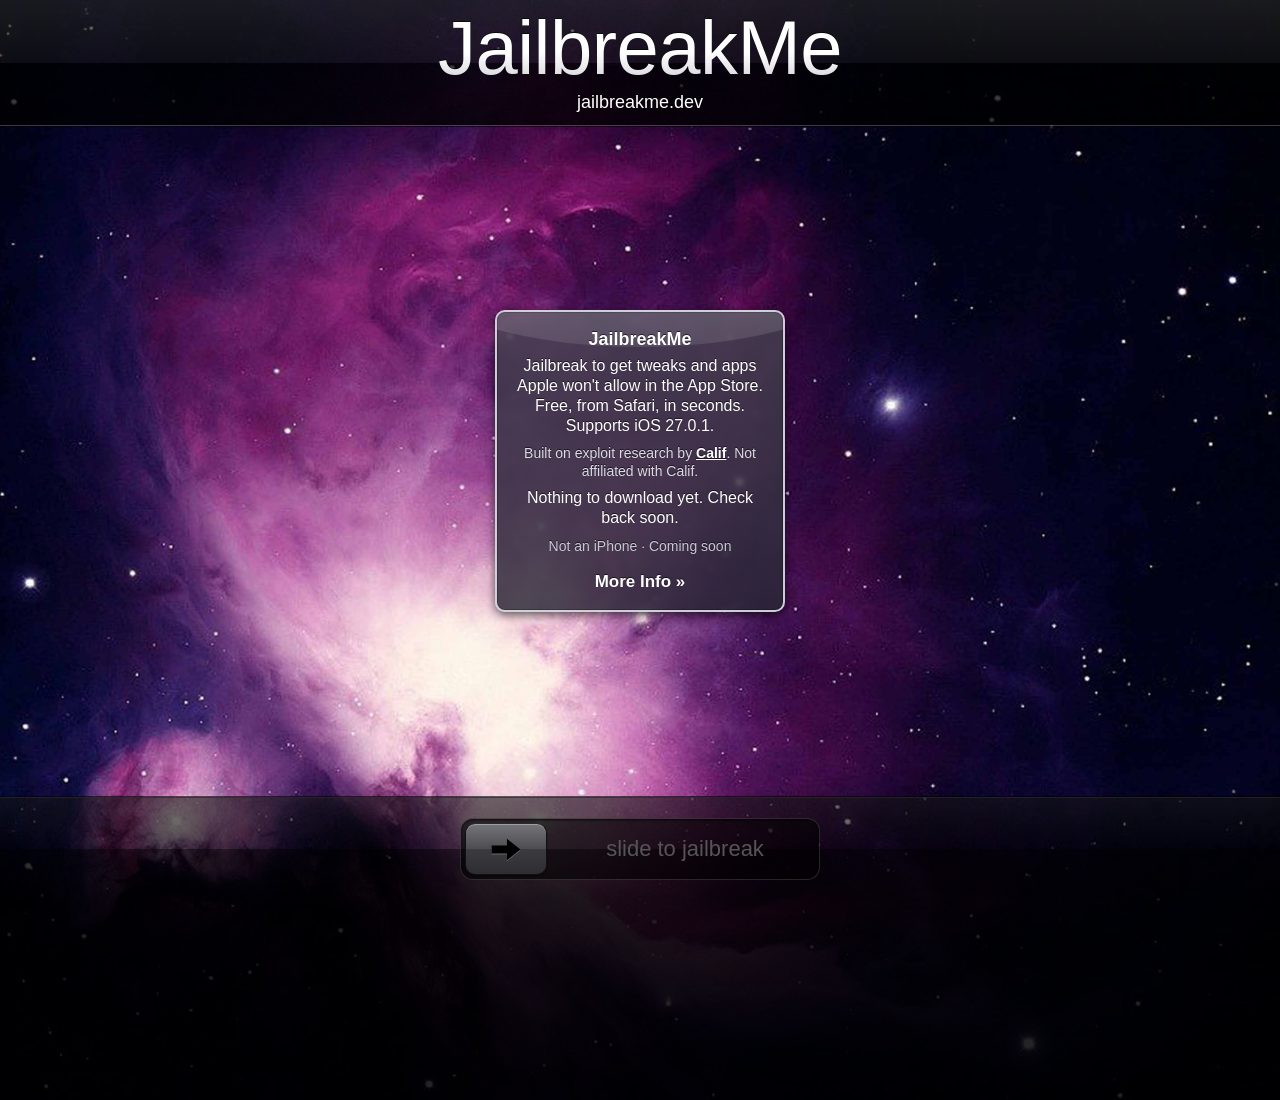
<file: index.html>
<!doctype html>
<html lang="en">
<head>
<meta charset="utf-8">
<meta name="viewport" content="width=device-width, initial-scale=1, maximum-scale=1, user-scalable=no, viewport-fit=cover">
<meta name="theme-color" content="#000">
<title>JailbreakMe</title>
<meta name="description" content="An unofficial, one-slide Safari jailbreak for iOS 27.0.1, built on Calif's exploit research. Coming soon.">
<meta property="og:type" content="website">
<meta property="og:site_name" content="JailbreakMe">
<meta property="og:title" content="JailbreakMe">
<meta property="og:description" content="An unofficial, one-slide Safari jailbreak for iOS 27.0.1, built on Calif's exploit research. Coming soon.">
<meta property="og:url" content="https://jailbreakme.dev/">
<meta property="og:image" content="https://jailbreakme.dev/og.jpg">
<meta property="og:image:width" content="2400">
<meta property="og:image:height" content="1260">
<meta property="og:image:alt" content="JailbreakMe on an iPhone 4S: the purple nebula lock screen with slide to jailbreak, beside Coming soon for iOS 27.0.1.">
<meta name="twitter:card" content="summary_large_image">
<link rel="canonical" href="https://jailbreakme.dev/">
<link rel="icon" href="favicon.png">
<link rel="apple-touch-icon" href="apple-touch-icon.png">
<link rel="manifest" href="manifest.json">
<meta name="apple-mobile-web-app-capable" content="yes">
<!-- Opaque black, as in Cydian: under a translucent one iOS 26 blurs the top of the page in the Home Screen app. -->
<meta name="apple-mobile-web-app-status-bar-style" content="black">
<meta name="apple-mobile-web-app-title" content="JailbreakMe">
<link rel="stylesheet" href="style.css">
<script>addEventListener("gesturestart", e => e.preventDefault()); addEventListener("pagereveal", e => e.viewTransition?.types.add("pop")); // which way the page slides (style.css)</script>
<script type="module" src="app.js"></script>
</head>
<body class="lock">
<header class="lock-top">
  <h1 class="clock">JailbreakMe</h1>
  <p class="date">jailbreakme.dev</p>
</header>

<main class="lock-mid">
  <div class="alert" id="alert" role="dialog" aria-labelledby="alert-title">
    <div id="info">
      <h2 id="alert-title">JailbreakMe</h2>
      <p>Jailbreak to get tweaks and apps Apple won't allow in the App Store. Free, from Safari, in seconds. Supports iOS 27.0.1.</p>
      <p class="credit">Built on exploit research by <a href="https://calif.io">Calif</a>. Not affiliated with Calif.</p>
      <p id="note">Nothing to download yet. Check back soon.</p>
      <p class="device"><span id="device">…</span> · <span id="status">Coming soon</span></p>
      <a class="more" href="info.html">More Info »</a>
    </div>
    <div id="notyet" hidden>
      <h2>Not yet!</h2>
      <p>Calif hasn't released the exploit. Follow @calif_io for news, or get a notification here the moment it drops.</p>
      <ol class="steps" id="howto" hidden>
        <li>Tap <b class="nw"><svg class="ic" viewBox="0 0 24 24" aria-hidden="true"><path d="M8 9H6.5A1.5 1.5 0 0 0 5 10.5v9A1.5 1.5 0 0 0 6.5 21h11a1.5 1.5 0 0 0 1.5-1.5v-9A1.5 1.5 0 0 0 17.5 9H16M12 3v12M8 7l4-4 4 4"/></svg> Share</b></li>
        <li>Tap <b class="nw"><svg class="ic" viewBox="0 0 24 24" aria-hidden="true"><rect x="4" y="4" width="16" height="16" rx="4"/><path d="M12 8v8M8 12h8"/></svg> Add to Home Screen</b></li>
        <li>Open JailbreakMe from your Home Screen, slide, and tap Notify Me</li>
      </ol>
      <p class="device" id="push-msg" hidden></p>
      <a class="alert-btn" href="https://x.com/calif_io">Follow @calif_io</a>
      <button class="alert-btn" id="notify" type="button">Notify Me</button>
      <button class="alert-btn cancel" id="close" type="button">Close</button>
    </div>
  </div>
</main>

<footer class="lock-bottom">
  <div class="slider-track">
    <span class="slider-label" id="slider-label">slide to jailbreak</span>
    <div class="slider-knob" id="knob" role="slider" aria-label="Slide to jailbreak" aria-valuemin="0" aria-valuemax="100" aria-valuenow="0" tabindex="0">
      <svg viewBox="0 0 40 30"><path d="M4 10.5h17V3l15 12-15 12v-7.5H4z"/></svg>
    </div>
  </div>
</footer>
</body>
</html>
</file>
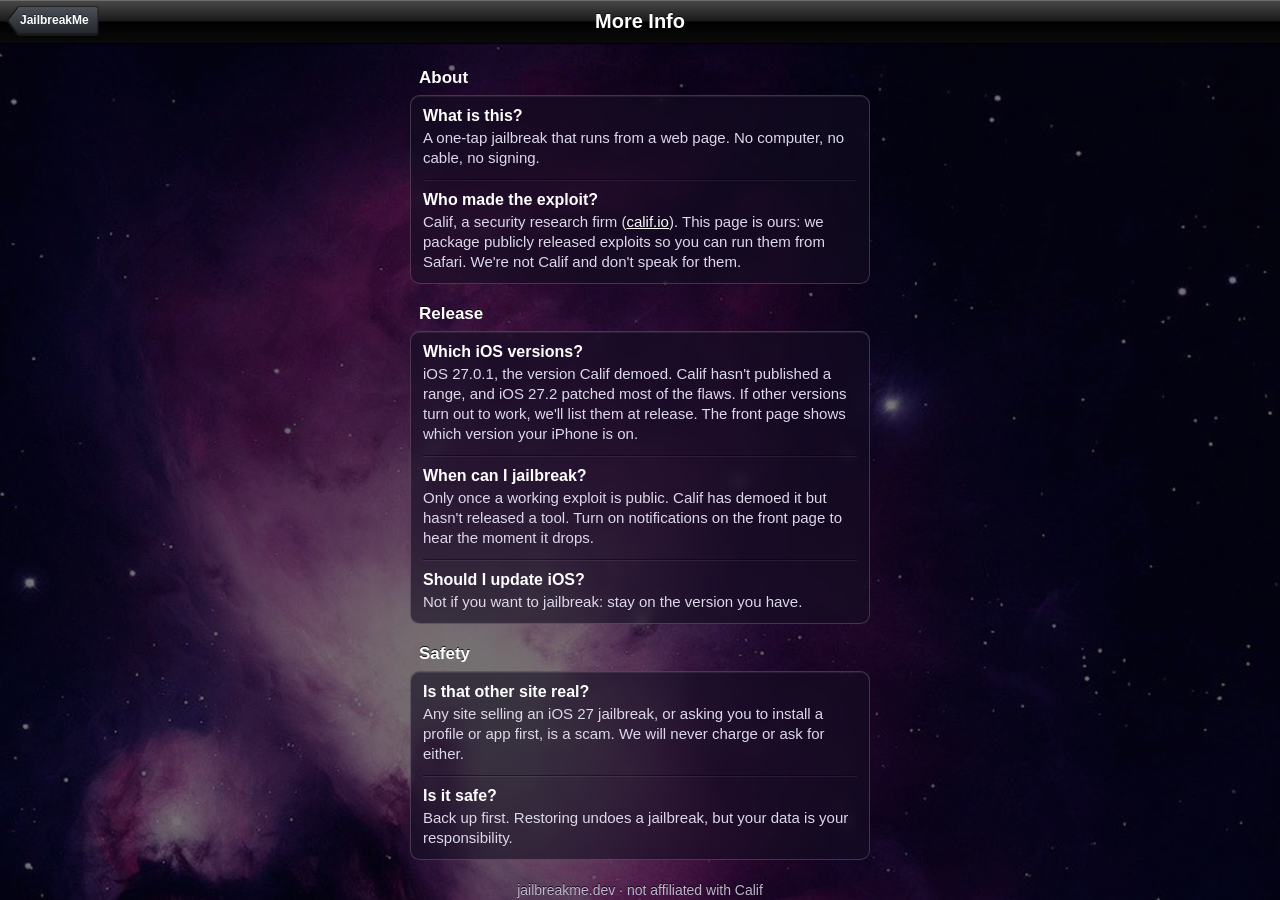
<file: info.html>
<!doctype html>
<html lang="en">
<head>
<meta charset="utf-8">
<meta name="viewport" content="width=device-width, initial-scale=1, maximum-scale=1, user-scalable=no, viewport-fit=cover">
<meta name="theme-color" content="#000">
<title>More Info · JailbreakMe</title>
<meta name="description" content="An unofficial, one-slide Safari jailbreak for iOS 27.0.1, built on Calif's exploit research. Coming soon.">
<meta property="og:type" content="website">
<meta property="og:site_name" content="JailbreakMe">
<meta property="og:title" content="More Info · JailbreakMe">
<meta property="og:description" content="An unofficial, one-slide Safari jailbreak for iOS 27.0.1, built on Calif's exploit research. Coming soon.">
<meta property="og:url" content="https://jailbreakme.dev/info.html">
<meta property="og:image" content="https://jailbreakme.dev/og.jpg">
<meta property="og:image:width" content="2400">
<meta property="og:image:height" content="1260">
<meta property="og:image:alt" content="JailbreakMe on an iPhone 4S: the purple nebula lock screen with slide to jailbreak, beside Coming soon for iOS 27.0.1.">
<meta name="twitter:card" content="summary_large_image">
<link rel="canonical" href="https://jailbreakme.dev/info.html">
<link rel="icon" href="favicon.png">
<link rel="apple-touch-icon" href="apple-touch-icon.png">
<link rel="manifest" href="manifest.json">
<meta name="apple-mobile-web-app-capable" content="yes">
<!-- Opaque black, as in Cydian: under a translucent one iOS 26 blurs the top of the page in the Home Screen app. -->
<meta name="apple-mobile-web-app-status-bar-style" content="black">
<meta name="apple-mobile-web-app-title" content="JailbreakMe">
<link rel="stylesheet" href="style.css">
<script type="module" src="scroller.js"></script>
<script>addEventListener("gesturestart", e => e.preventDefault()); addEventListener("pagereveal", e => e.viewTransition?.types.add("push")); // which way the page slides (style.css)</script>
</head>
<body class="sub">
<header class="navbar">
  <a class="back" href="/" id="back">JailbreakMe</a>
  <h1 class="nav-title">More Info</h1>
</header>
<div class="scroller"><main class="info">
  <h2 class="group-header">About</h2>
  <dl class="glass">
    <dt>What is this?</dt><dd>A one-tap jailbreak that runs from a web page. No computer, no cable, no signing.</dd>
    <dt>Who made the exploit?</dt><dd>Calif, a security research firm (<a href="https://calif.io">calif.io</a>). This page is ours: we package publicly released exploits so you can run them from Safari. We're not Calif and don't speak for them.</dd>
  </dl>
  <h2 class="group-header">Release</h2>
  <dl class="glass">
    <dt>Which iOS versions?</dt><dd>iOS 27.0.1, the version Calif demoed. Calif hasn't published a range, and iOS 27.2 patched most of the flaws. If other versions turn out to work, we'll list them at release. The front page shows which version your iPhone is on.</dd>
    <dt>When can I jailbreak?</dt><dd>Only once a working exploit is public. Calif has demoed it but hasn't released a tool. Turn on notifications on the front page to hear the moment it drops.</dd>
    <dt>Should I update iOS?</dt><dd>Not if you want to jailbreak: stay on the version you have.</dd>
  </dl>
  <h2 class="group-header">Safety</h2>
  <dl class="glass">
    <dt>Is that other site real?</dt><dd>Any site selling an iOS 27 jailbreak, or asking you to install a profile or app first, is a scam. We will never charge or ask for either.</dd>
    <dt>Is it safe?</dt><dd>Back up first. Restoring undoes a jailbreak, but your data is your responsibility.</dd>
  </dl>
  <p class="foot">jailbreakme.dev · not affiliated with Calif</p>
</main></div>
<script>
// Back is a plain link home, not history.back(): Safari runs no view transition when it restores a page from history.
addEventListener("touchstart", () => {}, { passive: true }); // without a touch listener iOS never shows :active</script>
</body>
</html>
</file>
<file: style.css>
/* The iOS lock screen: the nebula wallpaper (bg.jpg, 3508x2480), a smoked-glass bar on top with the big clock-style
   title, a UIAlertView in the middle, and the slide-to-unlock bar along the bottom. Everything but the wallpaper is
   CSS and inline SVG, so it stays sharp at 3x. A gradient on an element with a border needs
   background-origin: border-box, or it tiles into the border. */

* { box-sizing: border-box; -webkit-tap-highlight-color: transparent; }
/* The document never scrolls (Cydian's fix): iOS 26 blurs the top and bottom edges of a scrolling page in the
   Home Screen app, with no switch for it. Inner scrollers don't get it, so pages scroll inside their own box. */
/* No zoom: touch-action kills double-tap zoom, the gesturestart handler in each page kills pinch (Safari ignores user-scalable=no). */
html { background: #000; touch-action: manipulation; }
@media (display-mode: standalone) { html { height: 100%; overflow: hidden; } }
body {
  margin: 0; min-height: 100vh; min-height: 100dvh; display: flex; flex-direction: column;
  font-family: "Helvetica Neue", Helvetica, Arial, sans-serif; color: #fff; -webkit-text-size-adjust: 100%;
  background: #000; /* any gap below the page continues the bottom bar, not a purple band */
}
/* The wallpaper runs 200px past the bottom of the screen, so nothing iOS draws below the page (Safari's toolbar, the
   home indicator, a bounce) shows a plain edge. */
body::before {
  content: ""; position: fixed; top: 0; left: 0; right: 0; height: calc(100lvh + 200px); z-index: -1; pointer-events: none;
  background: url("bg.jpg") 38% 45% / cover no-repeat;
}

/* ---- Top bar: smoked glass, a lighter band over the upper half, the title glowing white ---- */
.lock-top {
  padding: calc(env(safe-area-inset-top) + 6px) 16px 12px; text-align: center;
  background: linear-gradient(rgba(40,40,40,.62), rgba(20,20,20,.62) 50%, rgba(0,0,0,.72) 50.5%, rgba(0,0,0,.78));
  border-bottom: 1px solid rgba(255,255,255,.14); box-shadow: 0 1px 0 rgba(0,0,0,.6);
}
.clock {
  margin: 0; font-size: clamp(46px, 15vw, 76px); font-weight: 300; line-height: 1.1; letter-spacing: -.5px;
  color: #fff; background: linear-gradient(#fff 55%, #c9c9d0); -webkit-background-clip: text; background-clip: text;
  -webkit-text-fill-color: transparent; filter: drop-shadow(0 -1px 0 rgba(0,0,0,.6));
}
.date { margin: 2px 0 0; font-size: 18px; text-shadow: 0 -1px 0 rgba(0,0,0,.7); }

/* ---- UIAlertView: dark blue-grey glass, a 2px light rim, the curved gloss across the top ---- */
.lock-mid { flex: 1; display: grid; place-items: center; padding: 24px 16px; }
.alert {
  position: relative; width: 100%; max-width: 290px; padding: 16px 14px 14px; overflow: hidden;
  text-align: center; font-size: 16px; line-height: 20px; text-shadow: 0 -1px 0 rgba(0,0,0,.6);
  border: 2px solid rgba(225,228,236,.88); border-radius: 10px;
  background: linear-gradient(rgba(70,70,82,.78), rgba(40,38,52,.82)); background-origin: border-box;
  box-shadow: 0 3px 10px rgba(0,0,0,.6), inset 0 0 0 1px rgba(0,0,0,.25);
  -webkit-backdrop-filter: blur(2px); backdrop-filter: blur(2px);
}
.alert::before { /* gloss: a wide ellipse of white, bottom edge curving down across the top 30px */
  content: ""; position: absolute; left: -40%; right: -40%; top: -170px; height: 205px; border-radius: 50%;
  background: linear-gradient(rgba(255,255,255,.32), rgba(255,255,255,.1)); pointer-events: none;
}
.alert h2 { position: relative; margin: 0 0 6px; font-size: 18px; line-height: 22px; font-weight: bold; }
.alert p { margin: 0 0 8px; }
.alert .device { font-size: 14px; color: #c9c9d6; }

/* The bottom bar carries on past the screen's edge in its darkest shade, so there's no line under it. */
.lock-bottom::after { content: ""; position: absolute; left: 0; right: 0; top: 100%; height: 200px; background: rgba(0,0,0,.85); }

/* ---- Bottom bar and slider: a black well with a hairline rim, a dark glossy knob, grey text with its shine ---- */
.lock-bottom {
  position: relative; padding: 20px 20px calc(env(safe-area-inset-bottom) + 20px);
  /* the gloss line runs through the slider's middle (--split from the top), however tall the bottom half gets */
  --split: 51px; /* 20px padding + half the 62px track */
  background: linear-gradient(rgba(20,20,20,.6), rgba(0,0,0,.6) var(--split), rgba(0,0,0,.78) calc(var(--split) + .5px), rgba(0,0,0,.85) calc(var(--split) + 51px));
  border-top: 1px solid rgba(255,255,255,.12); box-shadow: 0 -1px 0 rgba(0,0,0,.6);
}
.slider-track {
  position: relative; max-width: 360px; height: 62px; margin: 0 auto; padding: 4px; border-radius: 13px;
  background: rgba(0,0,0,.55); border: 1px solid rgba(255,255,255,.14);
  box-shadow: inset 0 1px 3px rgba(0,0,0,.8);
}
.slider-label {
  position: absolute; inset: 0 8px 0 98px; display: grid; place-items: center; pointer-events: none;
  font-size: 22px; white-space: nowrap; color: transparent;
  background: linear-gradient(90deg, #555 0 40%, #fff 50%, #555 60% 100%) 0 0 / 300% 100%;
  -webkit-background-clip: text; background-clip: text;
  animation: shine 2.6s linear infinite;
}
@keyframes shine { from { background-position: 100% 0; } to { background-position: 0 0; } }
@media (prefers-reduced-motion: reduce) { .slider-label { animation: none; background: none; color: #777; } }
.slider-knob {
  position: relative; width: 82px; height: 52px; border-radius: 10px; display: grid; place-items: center;
  cursor: grab; touch-action: none; will-change: transform;
  border: 1px solid #111; border-top-color: #2a2a2a;
  background: linear-gradient(#77777b, #4d4d51 50%, #3c3c40 51%, #2d2d31); background-origin: border-box;
  box-shadow: inset 0 1px 0 rgba(255,255,255,.3), 0 1px 2px rgba(0,0,0,.6);
}
.slider-knob.held { background: linear-gradient(#5d5d61, #3a3a3e 50%, #2c2c30 51%, #1f1f23); background-origin: border-box; cursor: grabbing; }
.slider-knob svg { width: 36px; height: 27px; fill: #000; filter: drop-shadow(0 1px 0 rgba(255,255,255,.25)); }
.slider-knob:focus-visible { outline: 2px solid #fff; outline-offset: 2px; }

.shake { animation: shake .4s; }
@keyframes shake { 20%, 60% { transform: translateX(-6px); } 40%, 80% { transform: translateX(6px); } }
.alert .credit { font-size: 14px; line-height: 18px; color: #dcdce6; }
.alert a { color: #fff; font-weight: bold; }
.alert .more { display: inline-block; margin-top: 4px; padding: 4px 10px; border-radius: 6px; font-size: 17px; text-decoration: none; }
.alert .more:active { background: rgba(0,0,0,.3); box-shadow: inset 0 1px 3px rgba(0,0,0,.5); }
.alert a:not(.alert-btn):not(.more):active { opacity: .6; }

/* ---- More Info: an iOS 6 black nav bar with a back button over the dimmed nebula, answers in dark glass ---- */
body.sub::before { background-image: linear-gradient(rgba(5,2,14,.55), rgba(5,2,14,.55)), url("bg.jpg"); }
.navbar {
  position: fixed; top: 0; left: 0; right: 0; z-index: 2; height: calc(44px + env(safe-area-inset-top));
  padding-top: env(safe-area-inset-top); display: grid; place-items: center;
  background: linear-gradient(rgba(255,255,255,.2), rgba(255,255,255,.2)) 0 env(safe-area-inset-top) / 100% 1px no-repeat,
    linear-gradient(#4c4c4c, #1a1a1a 50%, #000 52%, #0a0a0a) bottom / 100% 44px no-repeat, #000;
  border-bottom: 1px solid rgba(0,0,0,.7);
}
.nav-title { margin: 0; font-size: 20px; font-weight: bold; text-shadow: 0 -1px 0 rgba(0,0,0,.6); }
/* Back button: Cydian's approach (border-image of the arrow SVG, sliced so the point and the right edge keep their
   shape at any width), with sidedrop's black-bar art: back.svg, back-pressed.svg. */
.back {
  position: absolute; left: 6px; bottom: 7px; height: 30px; padding: 0 5px 0 1px;
  font-size: 12px; font-weight: bold; line-height: 28px; color: #fff; text-decoration: none; text-shadow: 0 -1px 0 rgba(0,0,0,.5);
  border: solid transparent; border-width: 0 5px 0 13px;
  border-image: url("back.svg") 0 10 0 26 fill / 0 5px 0 13px;
}
.back:active { border-image-source: url("back-pressed.svg"); }
body.sub { position: fixed; inset: 0; overflow: hidden; }
.scroller { position: absolute; inset: 0; overflow-y: auto; overscroll-behavior: contain; -webkit-overflow-scrolling: touch; }
.info { max-width: 480px; margin: 0 auto; padding: calc(44px + env(safe-area-inset-top) + 4px) 10px calc(env(safe-area-inset-bottom) + 24px); }
.group-header { margin: 20px 9px 7px; font-size: 17px; font-weight: bold; text-shadow: 0 -1px 0 rgba(0,0,0,.8); }
.glass {
  margin: 0; padding: 0 12px; border: 1px solid rgba(255,255,255,.18); border-radius: 9.5px;
  background: rgba(20,14,34,.62); box-shadow: inset 0 1px 0 rgba(255,255,255,.08);
  -webkit-backdrop-filter: blur(6px); backdrop-filter: blur(6px);
}
.glass dt { padding-top: 11px; font-size: 16px; font-weight: bold; }
.glass dd { margin: 3px 0 0; padding-bottom: 11px; font-size: 15px; line-height: 20px; color: #ddd8ea; }
.glass dd + dt { border-top: 1px solid rgba(0,0,0,.45); box-shadow: inset 0 1px 0 rgba(255,255,255,.07); }
.glass a { color: #fff; }
.foot { margin: 22px 0 0; text-align: center; font-size: 14px; color: #bdb6cf; text-shadow: 0 -1px 0 rgba(0,0,0,.8); }

/* ---- "Not yet!" and its iOS 6 alert buttons (stacked, as UIAlertView stacks three) ---- */
[hidden] { display: none !important; }
.alert.pop { animation: pop .3s ease-out; }
@keyframes pop { 0% { transform: scale(1.12); opacity: .4; } 55% { transform: scale(.96); opacity: 1; } 100% { transform: scale(1); } }
.alert h2 { font-size: 18px; }
.alert-btn {
  position: relative; display: block; width: 100%; height: 43px; margin-top: 8px; padding: 0;
  font: inherit; font-size: 17px; font-weight: bold; line-height: 41px; color: #fff; text-decoration: none;
  text-shadow: 0 -1px 0 rgba(0,0,0,.6); cursor: pointer;
  border: 1px solid rgba(0,0,0,.6); border-radius: 6px;
  background: linear-gradient(rgba(255,255,255,.36), rgba(255,255,255,.16) 50%, rgba(255,255,255,.07) 51%, rgba(255,255,255,.14));
  background-origin: border-box;
  box-shadow: inset 0 1px 0 rgba(255,255,255,.28), 0 1px 0 rgba(255,255,255,.12);
}
.alert-btn:active { /* held: darker, the gloss pressed in */
  background: linear-gradient(rgba(0,0,0,.18), rgba(0,0,0,.3) 50%, rgba(0,0,0,.38) 51%, rgba(0,0,0,.3)); background-origin: border-box;
  box-shadow: inset 0 1px 3px rgba(0,0,0,.5), 0 1px 0 rgba(255,255,255,.12);
}
.alert-btn.cancel { background: linear-gradient(rgba(0,0,0,.05), rgba(0,0,0,.2) 50%, rgba(0,0,0,.32) 51%, rgba(0,0,0,.25)); background-origin: border-box; }
.alert-btn.cancel:active { background: linear-gradient(rgba(0,0,0,.3), rgba(0,0,0,.5)); background-origin: border-box; box-shadow: inset 0 1px 3px rgba(0,0,0,.6); }
.alert-btn:disabled { opacity: .6; cursor: default; }
.steps { margin: 4px 0 6px; padding: 0 0 0 22px; text-align: left; font-size: 15px; line-height: 24px; }
.nw { white-space: nowrap; }
.ic { width: 18px; height: 18px; vertical-align: -3px; fill: none; stroke: currentColor; stroke-width: 2; stroke-linecap: round; stroke-linejoin: round; }

/* The main page is the lock screen: it never scrolls or rubber-bands. On a phone too short for the popup, only the
   middle scrolls. */
/* Safari (iOS 26) draws ordinary page content behind its glass toolbar, but not fixed elements: for those it just
   fills the bar with their colour. So in Safari the lock screen is a normal page as tall as the screen with the
   bars gone (100lvh); the content stops at the visible edge (the padding is the toolbar's height), the wallpaper and
   the bar's glass carry on under the toolbar, and app.js stops touches from scrolling it. The Home Screen app has
   no toolbar and pins it instead (the document mustn't scroll there: iOS 26 blurs a scrolling page's edges). */
body.lock { position: relative; isolation: isolate; height: 100lvh; padding-bottom: calc(100lvh - 100dvh); overflow: clip; overscroll-behavior: none; } /* clip: exactly screen-tall, nothing to scroll to */
body.lock::before { position: absolute; height: calc(100% + 200px); }
@media (display-mode: standalone) { body.lock { position: fixed; inset: 0; height: auto; padding-bottom: 0; } }
body.lock .lock-mid { min-height: 0; overflow-y: auto; overscroll-behavior: contain; }

/* Page changes slide like a UINavigationController: More Info pushes in from the right, back pops it out to the right.
   Cross-document view transitions; each page tags its arrival "push" or "pop" (pagereveal in its <head>). */
@view-transition { navigation: auto; }
::view-transition-old(root), ::view-transition-new(root) { animation: .35s cubic-bezier(.25,.1,.25,1) both; mix-blend-mode: normal; }
html:active-view-transition-type(push)::view-transition-new(root) { animation-name: from-right; }
html:active-view-transition-type(push)::view-transition-old(root) { animation-name: to-left; }
html:active-view-transition-type(pop)::view-transition-new(root) { animation-name: from-left; }
html:active-view-transition-type(pop)::view-transition-old(root) { animation-name: to-right; }
@keyframes from-right { from { transform: translateX(100%); } }
@keyframes to-left { to { transform: translateX(-100%); } }
@keyframes from-left { from { transform: translateX(-100%); } }
@keyframes to-right { to { transform: translateX(100%); } }
@media (prefers-reduced-motion: reduce) { ::view-transition-old(root), ::view-transition-new(root) { animation: none; } }

/* Short screens (iPhone 4S/SE in Safari, ~460pt tall): the lock screen tightens up so the alert still fits whole. */
@media (max-height: 540px) {
  .lock-top { padding-bottom: 6px; }
  .clock { font-size: 40px; }
  .date { font-size: 15px; }
  .lock-mid { padding: 8px 14px; }
  .alert { padding: 9px 12px; font-size: 14px; line-height: 17px; }
  .alert h2 { font-size: 16px; line-height: 19px; margin-bottom: 3px; }
  .alert p { margin-bottom: 5px; }
  .alert .credit, .alert .device { font-size: 12px; line-height: 15px; }
  .alert .more { margin-top: 0; padding: 2px 8px; font-size: 15px; }
  .alert-btn { height: 36px; margin-top: 6px; font-size: 15px; line-height: 34px; }
  .steps { font-size: 13px; line-height: 20px; }
  .lock-bottom { --split: 36px; padding: 10px 14px calc(env(safe-area-inset-bottom) + 10px); }
  .slider-track { height: 52px; }
  .slider-knob { width: 70px; height: 42px; }
  .slider-label { inset: 0 8px 0 82px; font-size: 19px; }
}

/* Home Screen app: the nebula runs under the translucent status bar, and the slider sits just above the home
   indicator, 40px over it (Safari keeps 20). The bar's glass carries on under it past the edge (.lock-bottom::after). */
@media (display-mode: standalone) {
  .lock-bottom { padding-bottom: calc(env(safe-area-inset-bottom) + 40px); }
}

/* ---- Scrolling, as in Cydian: the native scrollbar hidden for the iOS 6 indicator (scroller.js), and every scroller
   rubber-bands even when its content fits (a 1px-taller zero-width float). Backgrounds sit on the pinned body behind
   the scroller, so a bounce never shows an edge. ---- */
.scroller, .lock-mid { scrollbar-width: none; }
.scroller::-webkit-scrollbar, .lock-mid::-webkit-scrollbar { display: none; }
.scroller::before { content: ""; float: left; width: 1px; margin-right: -1px; height: calc(100% + 1px); }
.scroll-indicator {
  position: fixed; top: 0; right: 2px; z-index: 6; width: 5px; border-radius: 3px; pointer-events: none;
  background: rgba(0,0,0,.5); box-shadow: 0 0 0 1px rgba(255,255,255,.15);
  opacity: 0; transition: opacity .3s; will-change: transform;
}
.scroll-indicator.on { opacity: 1; }
</file>
